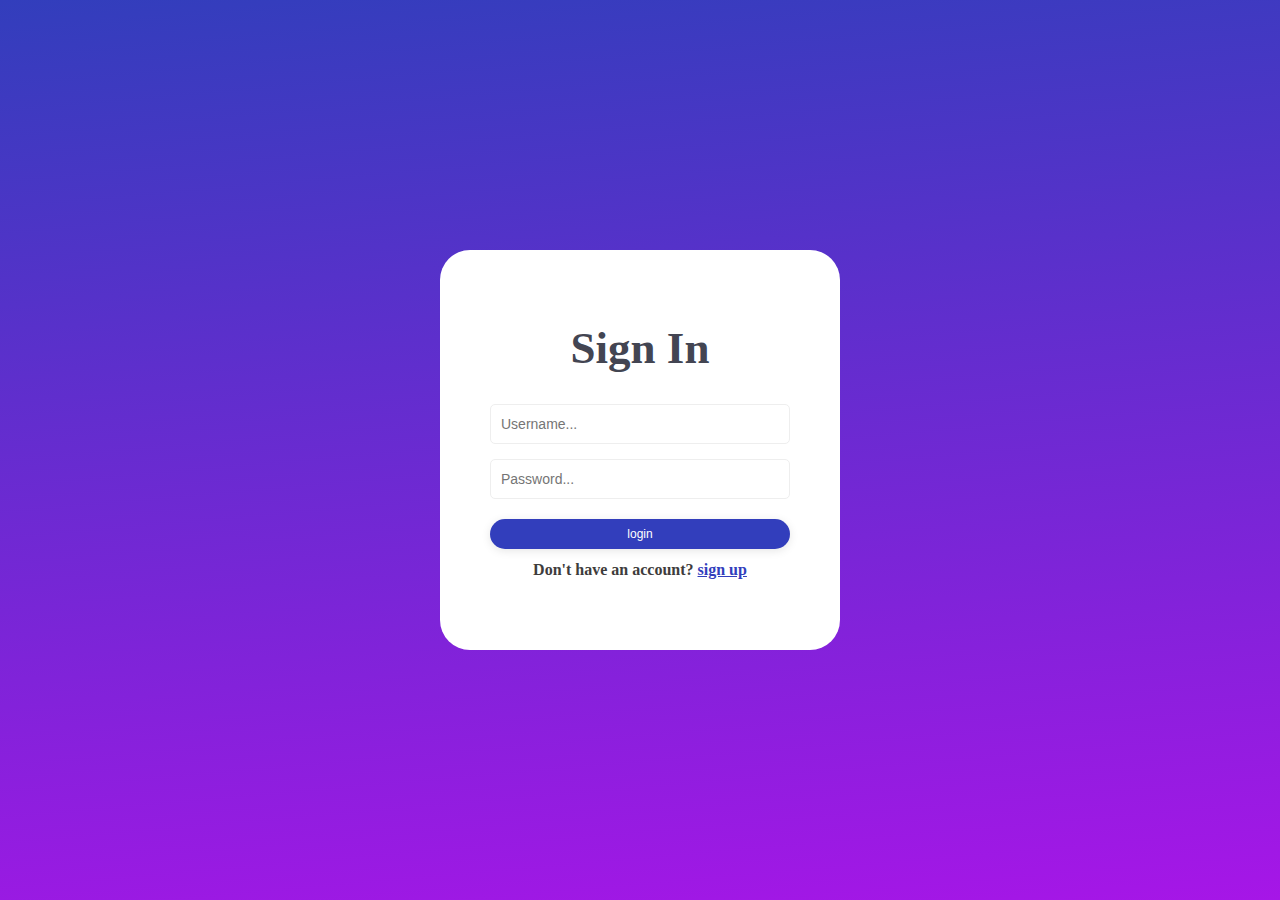
<file: index.html>
<!DOCTYPE html>
<html lang="en">
  <head>
    <meta charset="UTF-8" />
    <meta http-equiv="X-UA-Compatible" content="IE=edge" />
    <meta name="viewport" content="width=device-width, initial-scale=1.0" />
    <link rel="stylesheet" href="./style.css" />
    <title>Document</title>
  </head>
  <body>
    <div class="container">
      <h1>sign in</h1>
      <form>
        <div class="field">
          <input type="email" placeholder="Username..." />
        </div>
        <div class="field">
          <input type="password" placeholder="Password..." />
        </div>
        <div class="field submit">
          <button class="btn">login</button>
        </div>
        <p>Don't have an account? <a href="./sign up.html">sign up</a></p>
      </form>
    </div>
  </body>
</html>
</file>
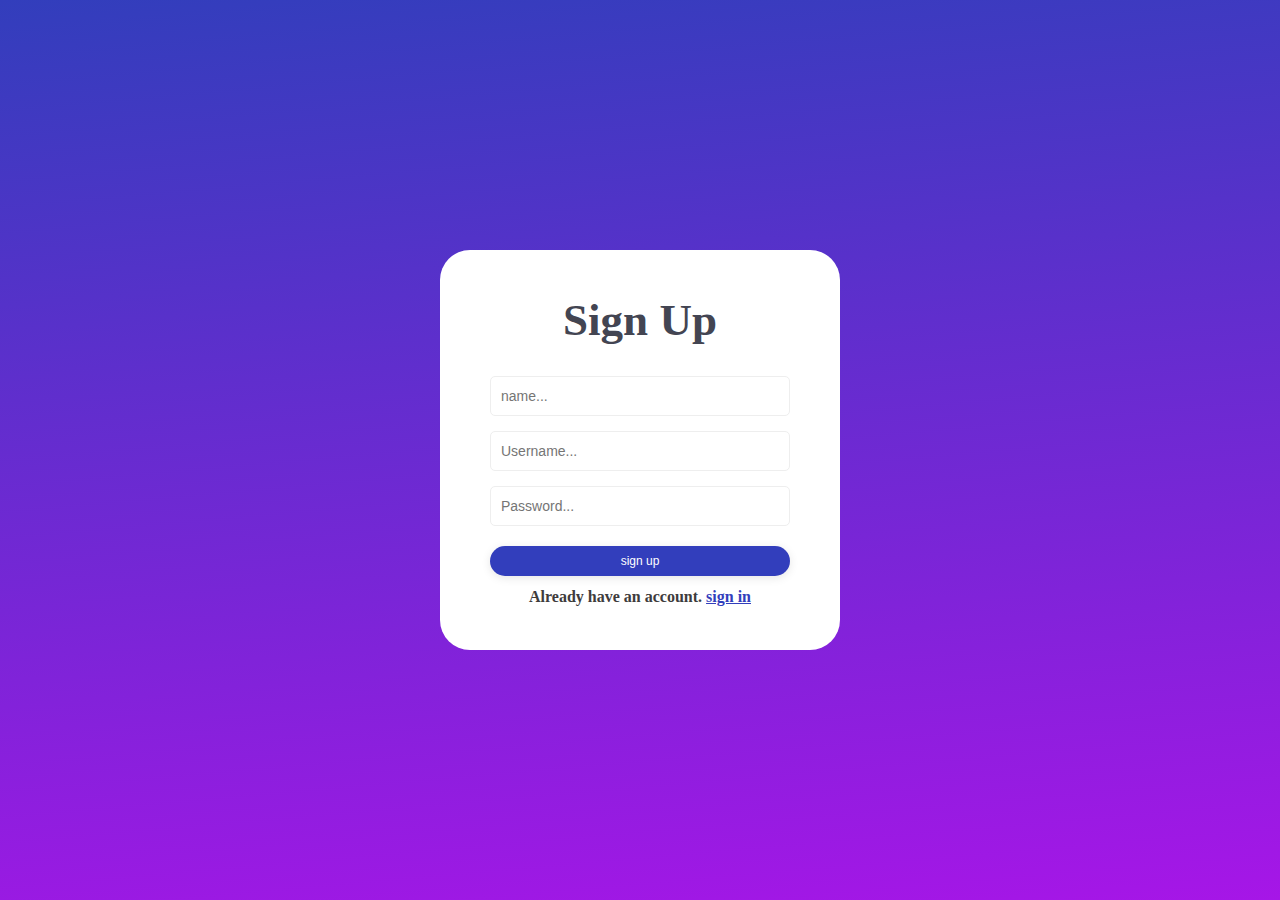
<file: sign up.html>
<!DOCTYPE html>
<html lang="en">
  <head>
    <meta charset="UTF-8" />
    <meta http-equiv="X-UA-Compatible" content="IE=edge" />
    <meta name="viewport" content="width=device-width, initial-scale=1.0" />
    <link rel="stylesheet" href="./style.css" />
    <title>Document</title>
  </head>
  <body>
    <div class="container">
      <h1>sign up</h1>
      <form>
        <div class="field">
          <input type="text" placeholder="name..." />
        </div>
        <div class="field">
          <input type="email" placeholder="Username..." />
        </div>
        <div class="field">
          <input type="password" placeholder="Password..." />
        </div>
        <div class="field submit">
          <button>sign up</button>
        </div>
        <p>Already have an account. <a href="./index.html">sign in</a></p>
      </form>
    </div>
  </body>
</html>
</file>
<file: style.css>
* {
  margin: 0;
  padding: 0;
  box-sizing: border-box;
  outline: none;
  border: 0;
}
body {
  height: 100vh;
  width: 100%;
  background: linear-gradient(175deg, #323ebc, #a616e7);
}

.container {
  position: absolute;
  background: #fff;
  color: #000;
  top: 50%;
  left: 50%;
  width: 400px;
  height: 400px;
  transform: translate(-50%, -50%);
  padding: 60px 40px;
  border-radius: 30px;
  display: grid;
  place-content: center;
}

.container h1 {
  text-align: center;
  font-size: 45px;
  color: #434552;
  padding: 0 0 30px;
  font-weight: 800;
  text-transform: capitalize;
}

.container p,
.container a {
  color: #323ebc;
  font-weight: bold;
}
.container .field input {
  width: 300px;
  height: 40px;
  border-radius: 5px;
  padding: 0 10px;
  font-size: 14px;
  border: 1px solid #eee;
  margin-bottom: 15px;
  font-size: 14px;
}
.container .field input:focus {
  border-color: #323ebc;
}
.container .field button {
  width: 100%;
  height: 30px;
  border-radius: 15px;
  font-size: 12px;
  margin-top: 5px;
  background-color: #323ebc;
  color: #fff;
  box-shadow: 0 2px 10px rgb(0, 0, 0, 0.1);
}
.container p {
  margin-top: 12px;
}
.container p:last-child {
  text-align: center;
  color: #3e3c3c;
}
.field button:hover {
  background-color: rgb(112, 142, 177);
  transition: 0.3s;
}
</file>
